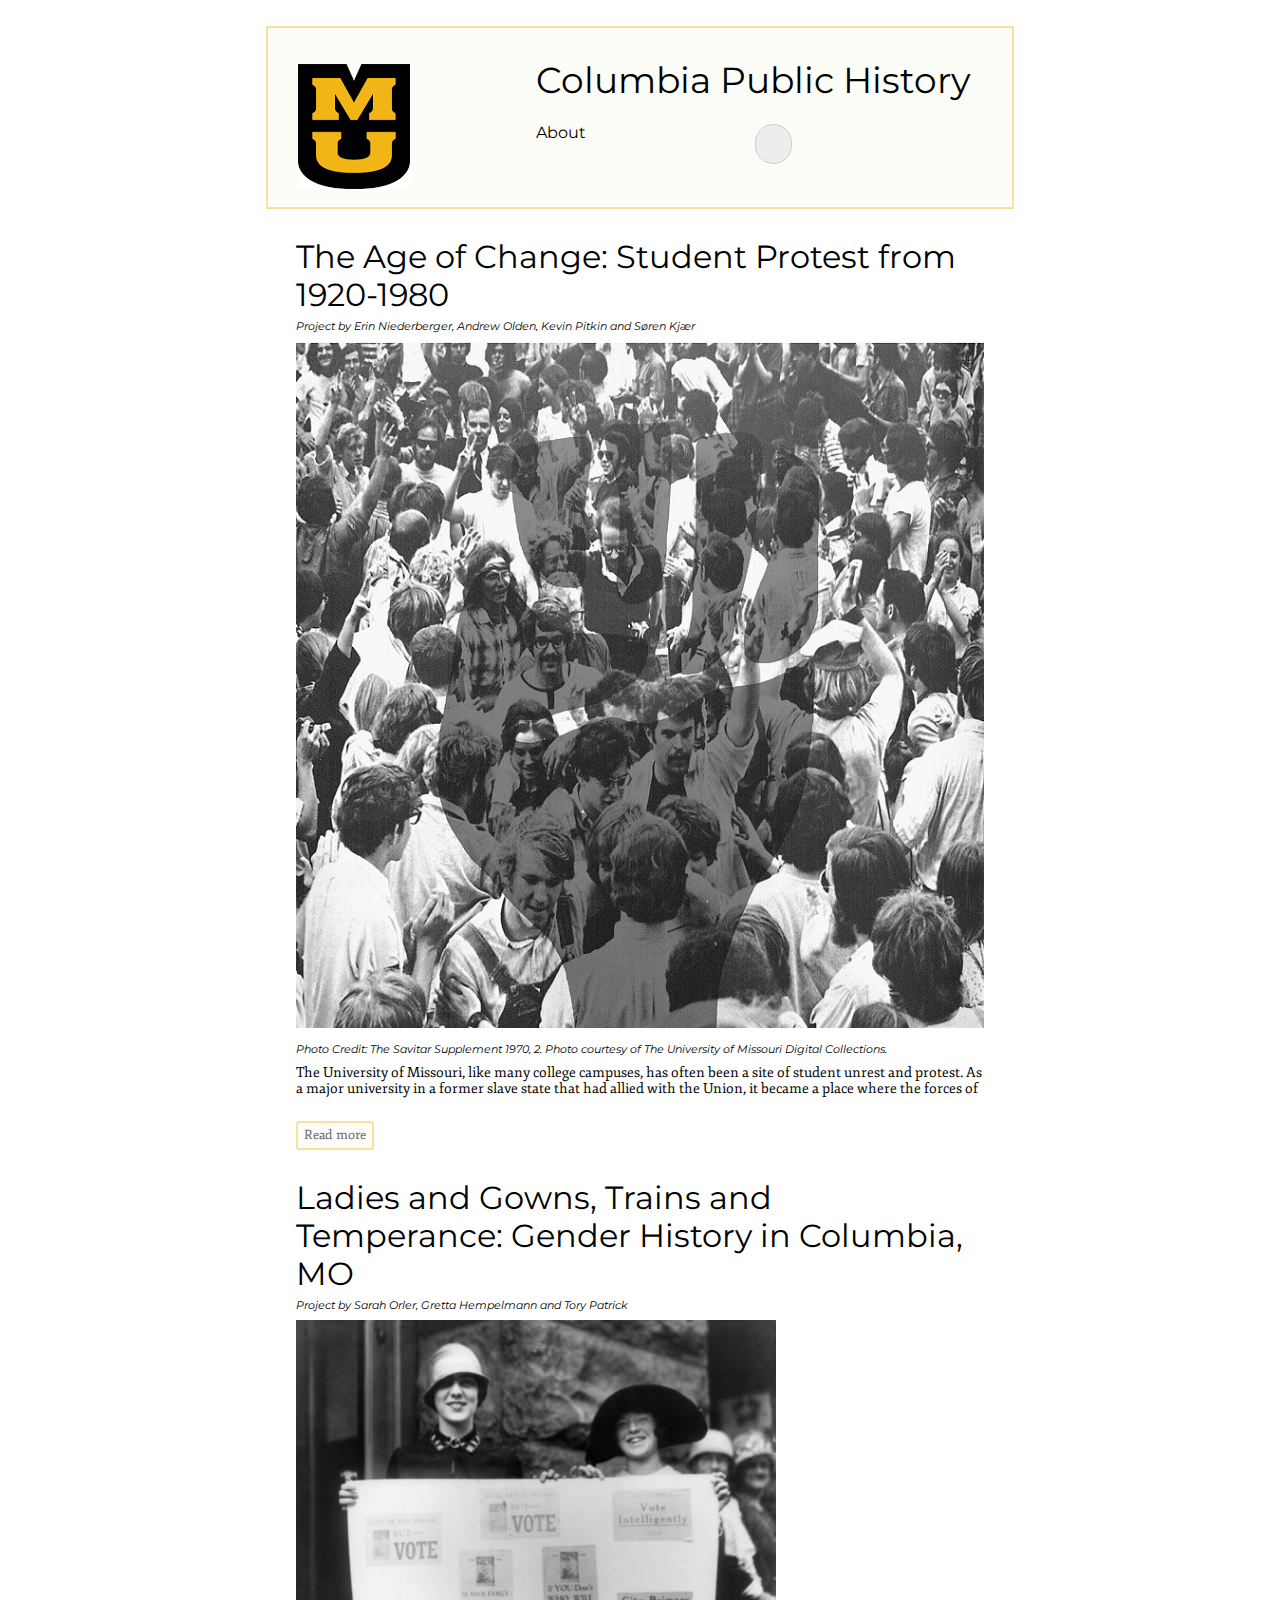
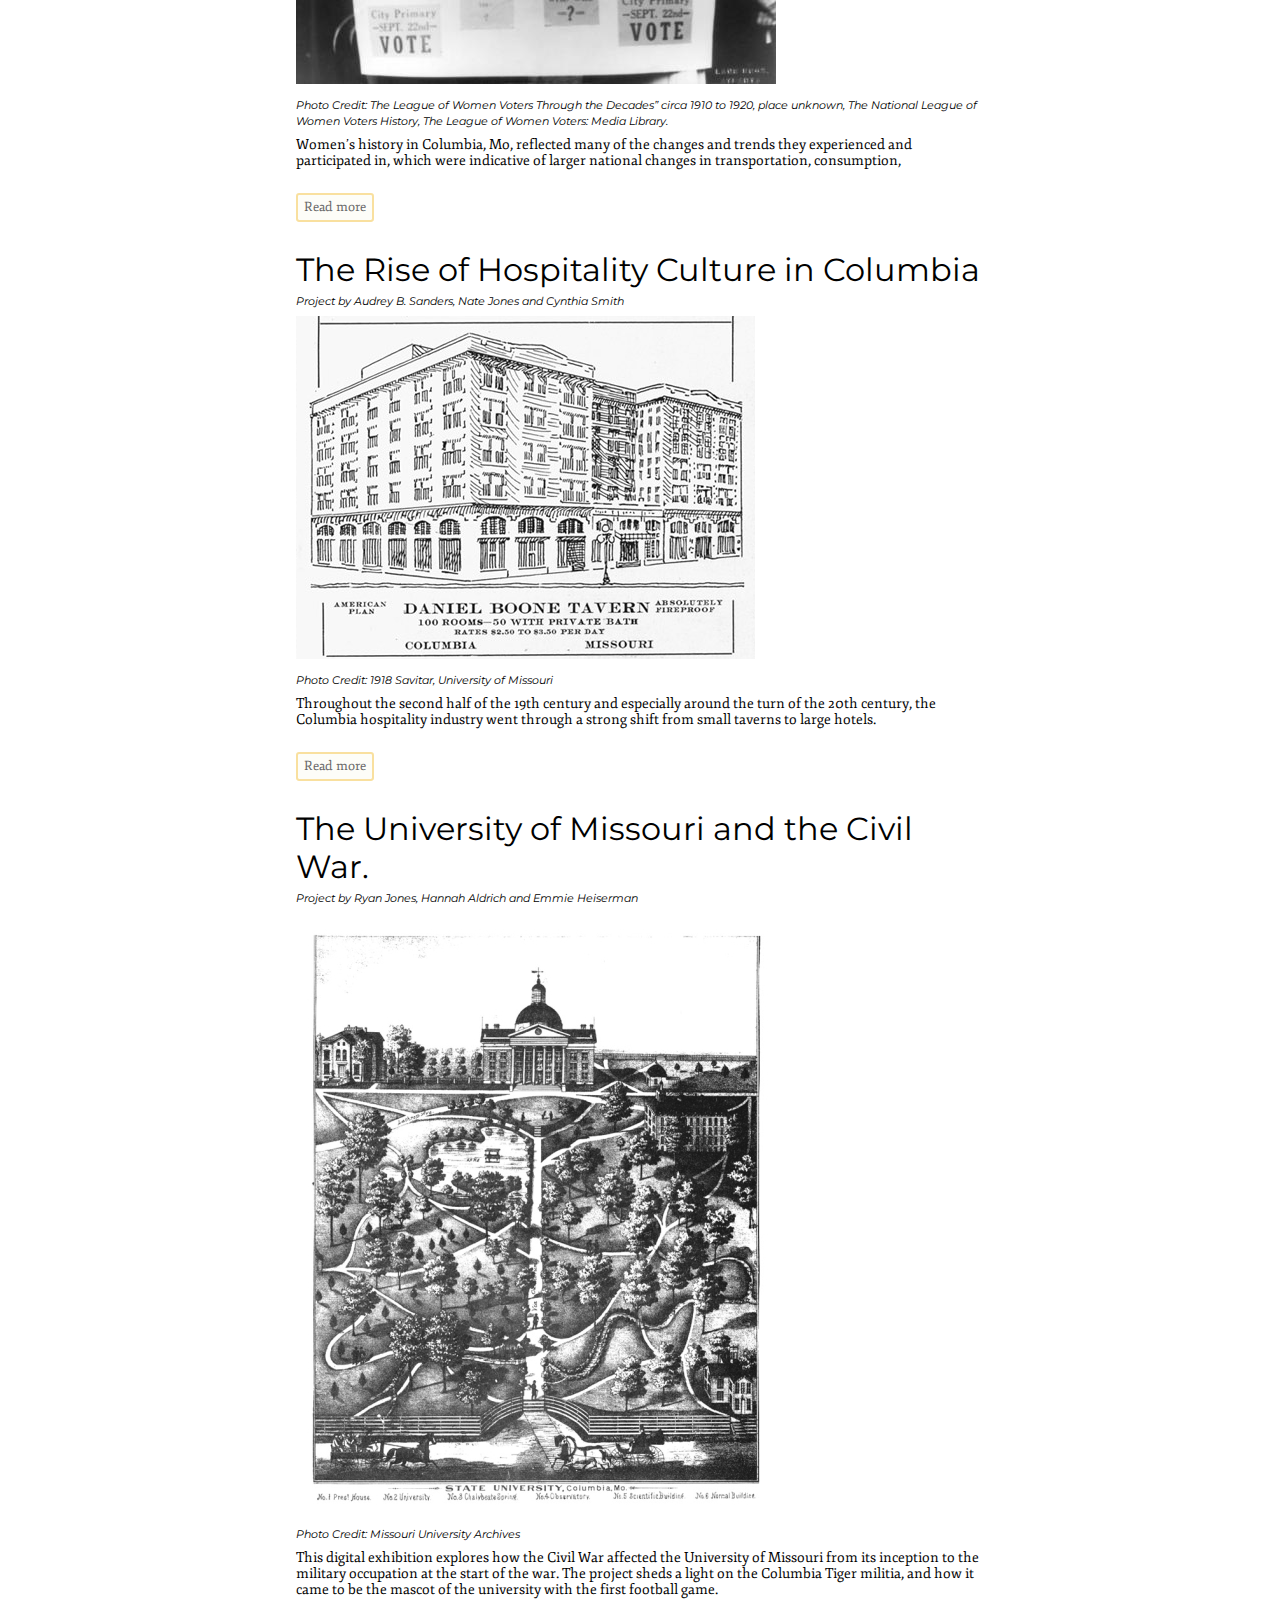
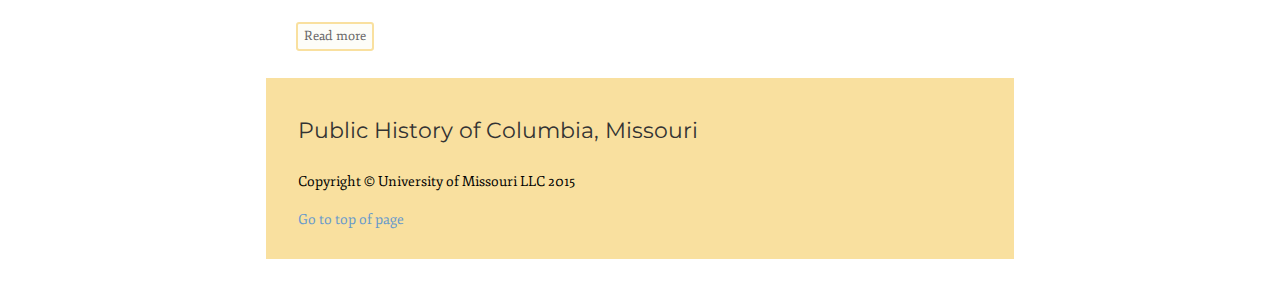
<file: index.html>
<!DOCTYPE html>

<html>
  <head>
    <title>Public History of Columbia, Missouri</title>
    <meta charset="utf-8">
    <meta name="author" content="Students of the MU 'History in the Public' Class">
    <meta name="description" content="This is a collection of digital exhibitions made by students of the course 'History in the Public: An Introduction to the Theory and Practice of Public History' taught by Professor Linda Reeder">
    <meta name="viewport" content="width=device-width, initial-scale=1">

     <link rel="stylesheet" href="assets/css/application.css">
     <link href='https://fonts.googleapis.com/css?family=Montserrat:400,700%7CFjord+One' rel='stylesheet' type='text/css'>
  </head>
<body>
  <header>
    <div class="container-fluid">
      <div class="col-xs-4">
        <a href="index.html"> <img src="assets/images/mu-logo.png" alt="Logo of University of Missouri" class="logo-image" ></a>
</div>
        <div class="col-xs-8"><a href="index.html" ><H1 class="logo-text" >Columbia Public History</H1> </a>
      </div>
    <nav class="primary-nav">
      <ul>
        <li class="col-xs-4"><a href="about.html">About</a></li>
        <li class="col-xs-4"><div id="navigation-bar" class="clearfix">
        <form id="demo-2">
          <input type="search" placeholder="Search" class="search-bar">
        </form>
</div></li>
          <!--COMMENT: Here goes the search function, when we know how to write this-->
        </ul>
      </nav>
    </div>
  </header>


  <div class="container-fluid">

        <article class="project-blurb">
        <a href="http://publichistorymu.wix.com/ageofchange" target="_blank">
          <div class="col-xs-12">
            <H2>The Age of Change: Student Protest from 1920-1980</H2>
            <h5>Project by Erin Niederberger, Andrew Olden, Kevin Pitkin and Søren Kjær </h5>
          </div>
          <div class="col-xs-12">
           <img src="assets/images/ageofchange.jpg" alt="Picture of students protesting" >
         </div></a>
        <div class="col-xs-12">
          <h5> Photo Credit: The Savitar Supplement 1970, 2. Photo courtesy of The University of Missouri Digital Collections. </h5>
          <input type="checkbox" class="read-more-state" id="post-1" />
            <p class="read-more-wrap">The University of Missouri, like many college campuses, has often been a site of student unrest and protest. As a major university in a former slave state that had allied with the Union, it became a place where the forces of
              <span class="read-more-target"> integration and segregation clashed. Like many institutions of higher education, it also struggled between acting as an enforcer of social norms and as a space for social progress. Throughout the 20th century, students agitated against segregation, the Vietnam War, and homophobia. Whether this clash took place on the sidewalks or in the courtrooms, students stood up against the university in order to call for change. </span></p>
                <label for="post-1" class="read-more-trigger"></label>
              </div>
      </article>


      <article class="project-blurb">
      <a href="http://publichistorymu.wix.com/ageofchange" target="_blank">
        <div class="col-xs-12">
          <H2>Ladies and Gowns, Trains and Temperance: Gender History in Columbia, MO</H2>
          <h5>Project by Sarah Orler, Gretta Hempelmann and Tory Patrick  </h5>
        </div>
        <div class="col-xs-12">
         <img src="assets/images/ladies-and-gowns.jpg" alt="Picture of Women Voters" >
       </div></a>
      <div class="col-xs-12">
        <h5> Photo Credit: The League of Women Voters Through the Decades” circa 1910 to 1920, place unknown, The National League of Women Voters History, The League of Women Voters: Media Library.</h5>
        <input type="checkbox" class="read-more-state" id="post-2" />
          <p class="read-more-wrap">Women’s history in Columbia, Mo, reflected many of the changes and trends they experienced and participated in, which were indicative of larger national changes in transportation, consumption,
            <span class="read-more-target">  and politics. This allowed for women to participate in society in new ways. In the context of the Progressive Era, we map the ways in which Midwestern women of Columbia, MO expanded their political power through consumption and grassroots activism networks.</span></p>
              <label for="post-2" class="read-more-trigger"></label>
            </div>
    </article>

    <article class="project-blurb">
    <a href="http://publichistorymu.wix.com/entertainment" target="_blank">
      <div class="col-xs-12">
        <H2>The Rise of Hospitality Culture in Columbia</H2>
        <h5>Project by Audrey B. Sanders, Nate Jones and Cynthia Smith </h5>
      </div>
      <div class="col-xs-12">
       <img src="assets/images/hospitality-culture.png" alt="Picture of Daniel Boone Tavern" >
     </div></a>
    <div class="col-xs-12">
      <h5> Photo Credit: 1918 Savitar, University of Missouri </h5>
      <input type="checkbox" class="read-more-state" id="post-3" />
        <p class="read-more-wrap">Throughout the second half of the 19th century and especially around the turn of the 20th century, the Columbia hospitality industry went through a strong shift from small taverns to large hotels.
          <span class="read-more-target">The hotels built between 1879 and 1902 represented a growing transient population in Columbia from the universities and expansion of transportation into mid-Missouri. By 1917, Columbia was firmly a part of the modern hospitality industry. </span></p>
            <label for="post-3" class="read-more-trigger"></label>
          </div>
  </article>

  <article class="project-blurb">
  <a href="http://publichistorymu.wix.com/ageofchange" target="_blank">
    <div class="col-xs-12">
      <H2>The University of Missouri and the Civil War.</H2>
      <h5>Project by Ryan Jones, Hannah Aldrich and Emmie Heiserman</h5>
    </div>
    <div class="col-xs-12">
     <img src="assets/images/civil-war.png" alt="Drawing of University of Missouri" >
   </div></a>
  <div class="col-xs-12">
    <h5> Photo Credit: Missouri University Archives</h5>
    <input type="checkbox" class="read-more-state" id="post-4" />
      <p class="read-more-wrap">This digital exhibition explores how the Civil War affected the University of Missouri from its inception to the military occupation at the start of the war. The project sheds a light on the Columbia Tiger militia, and how it came to be the mascot of the university with the first football game.
        <span class="read-more-target">Tiger militia, and how it came to be the mascot of the university with the first football game.</span></p>
          <label for="post-4" class="read-more-trigger"></label>
        </div>
</article>


  </div>


<footer>
  <div class="container-fluid">
    <div class="col-xs-12">
     <h4>Public History of Columbia, Missouri</h4>
     <p> Copyright &copy; University of Missouri LLC 2015 </p>
     <p><a href="#"> Go to top of page </a></p>
    </div>
  </div>
</footer>
</body>
</html>
</file>
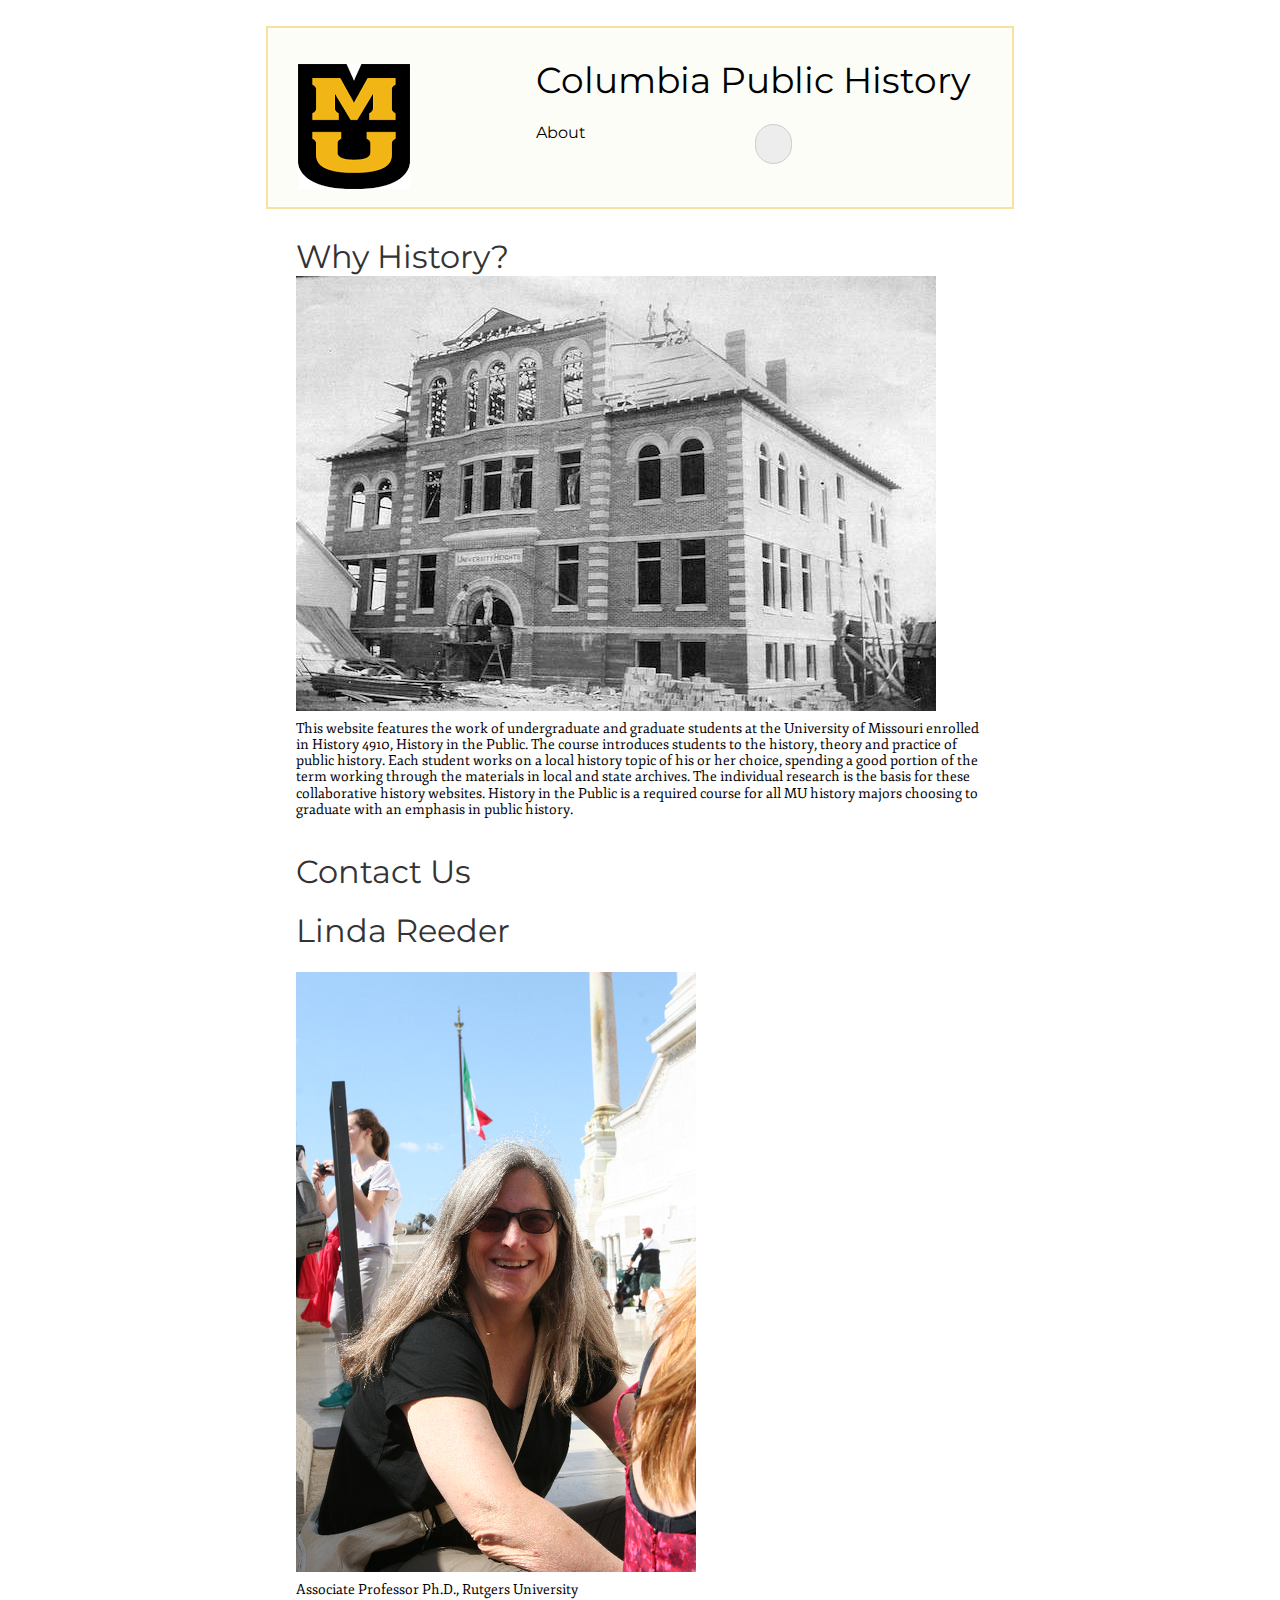
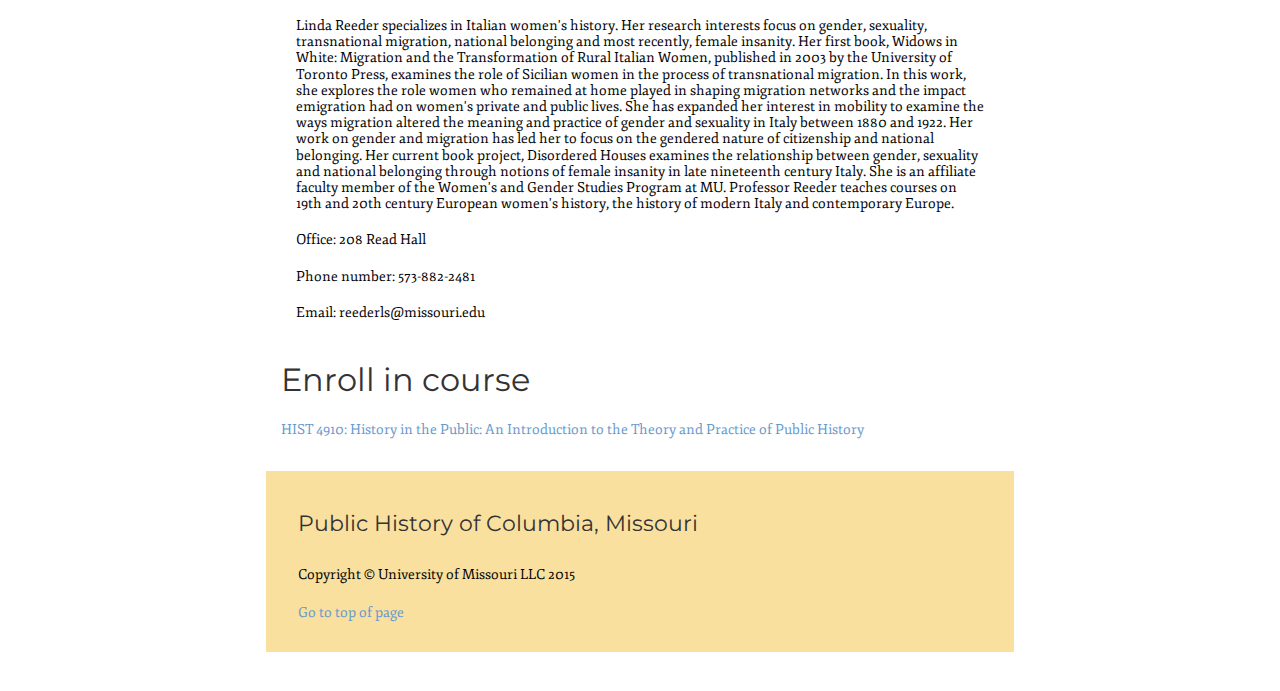
<file: about.html>
<!DOCTYPE html>

<html>
  <head>

    <title>Public History of Columbia, Missouri</title>
    <meta charset="utf-8">
    <meta name="author" content="Students of the MU 'History in the Public' Class">
    <meta name="description" content="This is a collection of digital exhibitions made by students of the course 'History in the Public: An Introduction to the Theory and Practice of Public History' taught by Professor Linda Reeder">
    <meta name="viewport" content="width=device-width, initial-scale=1">
    <link rel="stylesheet" href="assets/css/application.css">
  <link href='https://fonts.googleapis.com/css?family=Montserrat:400,700%7CFjord+One' rel='stylesheet' type='text/css'>
 </head>
<body>
 <header>
     <div class="container-fluid">
       <div class="col-xs-4">
         <a href="index.html"> <img src="assets/images/mu-logo.png" alt="Logo of University of Missouri" class="logo-image"></a>
       </div>
       <div class="col-xs-8"><a href="index.html"><H1 class="logo-text">Columbia Public History</H1> </a>
     </div>
     <nav class="primary-nav">
       <ul>
         <li class="col-xs-4"><a href="about.html">About</a></li>
         <li class="col-xs-4">
         <form id="demo-2">
           <input type="search" placeholder="Search" class="search-bar">
         </form></li>
         <!--COMMENT: Here goes the search function, when we know how to write this-->
       </ul>
     </nav>
   </div>
 </header>



  <section id="WhyHistory">
    <div class="container-fluid">
      <h2 class="col-xs-12"> Why History? </h2>
      <a class="col-xs-12">  <img src="assets/images/buildingconstruction.jpg" alt="Picture of a university building"> </a>
      <p class="col-xs-12"> This website features the work of undergraduate and graduate students at the University of Missouri enrolled in History 4910, History in the Public.  The course introduces students to the history, theory and practice of public history. Each student works on a local history topic of his or her choice, spending a good portion of the term working through the materials in local and state archives. The individual research is the basis for these collaborative history websites.   History in the Public is a required course for all MU history majors choosing to graduate with an emphasis in public history.  </p>
    </div>
  </section>

  <section id="Contact">
    <div class="container-fluid">
      <h2 class="col-xs-12"> Contact Us </h2>
        <h3 class="col-xs-12">Linda Reeder</h3>
          <a class="col-xs-12"> <img src="assets/images/lindareeder.jpg" alt="Picture of Professor Linda Reeder"> </a>
            <p class="col-xs-12"> Associate Professor Ph.D., Rutgers University </p>
              <p class="col-xs-12"> Linda Reeder specializes in Italian women's history. Her research interests focus on gender, sexuality, transnational migration, national belonging and most recently, female insanity. Her first book, Widows in White: Migration and the Transformation of Rural Italian Women, published in 2003 by the University of Toronto Press, examines the role of Sicilian women in the process of transnational migration. In this work, she explores the role women who remained at home played in shaping migration networks and the impact emigration had on women's private and public lives. She has expanded her interest in mobility to examine the ways migration altered the meaning and practice of gender and sexuality in Italy between 1880 and 1922. Her work on gender and migration has led her to focus on the gendered nature of citizenship and national belonging. Her current book project, Disordered Houses examines the relationship between gender, sexuality and national belonging through notions of female insanity in late nineteenth century Italy. She is an affiliate faculty member of the Women's and Gender Studies Program at MU. Professor Reeder teaches courses on 19th and 20th century European women's history, the history of modern Italy and contemporary Europe.</p>
                <div class="col-xs-12">
                  <p>Office: 208 Read Hall </p>
                  <p>Phone number: 573-882-2481</p>
                  <p>Email: reederls@missouri.edu</p>
                </div>
    </div>
  </section>

  <div class="container-fluid">

      <h3> Enroll in course </h3>
      <p><a href="http://catalog.missouri.edu/courseofferings/hist/" target= "_blank">HIST 4910: History in the Public: An Introduction to the Theory and Practice of Public History</a></p>

  </div>


<footer>
  <div class="container-fluid">
    <div class="col-xs-12">
     <h4>Public History of Columbia, Missouri</h4>
     <p> Copyright &copy; University of Missouri LLC 2015 </p>
     <p><a href="#"> Go to top of page </a></p>
    </div>
  </div>
</footer>

</body>


</html>
</file>
<file: assets/css/application.css>
@import "bootstrap.min.css";



body {
  font-size: 100%;
}
.primary-nav {
  font-family:'Montserrat', sans-serif;
  font-weight: 400;
  font-size: 1.8em;

}



h1 {
  font-family:'Montserrat', sans-serif;
  font-weight: 400;
  font-size: 4.0em;
  line-height: normal;
}
h2 {
  padding-top: 0.5em;
  margin-top: 0em;
  padding-bottom: 0em;
  margin-bottom: 0em;
  font-family:'Montserrat', sans-serif;
  font-weight: 400;
  font-size: 3.5em;
  line-height: normal;
}

h3 {
  font-family: 'Montserrat', sans-serif;
  font-weight: 400;
  font-size: 3.6em;
}

h4 {
  font-family: 'Montserrat', sans-serif;
  font-weight: 400;
  font-size: 2.4em;
}

h5 {
  font-family: 'Montserrat', sans-serif;
  font-weight: 400;
  font-size: 1.2em;
  font-style:italic;
  padding-top: 0.5em;
  margin-top: 0em;
  padding-bottom: 0.5em;
  margin-bottom: 0em;
  color: black;
}

p {
  font-family: 'Fjord One', serif;
  font-weight: 400;
  font-size: 1.6em;
}


/* project links */
.project-blurb a {
  color: black;
}

/* navigation links */
.primary-nav a {
  color: black;
  text-decoration: none;
  /*font-size: 2vw;*/

}

.logo-text a {
  text-decoration: none;
}

img,
iframe,
video,
svg {
    display: block;
    max-width: 100%;
    padding-bottom: 1em;
}

.logo-image {
  padding-top: 3em;
}

.search-bar {
  padding-left: 1em;
  padding-right: 2em;
  padding-bottom: 2em;
}

header {
    background: #FDFDF8;
    border: 2px solid #F9E09F;
    margin-bottom: 1.5em;
    padding: 1em 0;

}

footer {
  background: #F9E09F;
  border: 2px solid #F9E09F;
  margin-bottom: 1.5em;
  margin-top: 1.5em;
  padding: 1em 0;
  line-height: normal;

}

.no-bleed {
    margin-bottom: 0;
}

.primary-nav {
    padding-top: 1em;
    padding-bottom: 1em;
    padding-left: .5em;
    padding-right: .5em;
}

.primary-nav li {
    float: left;
    list-style: none;
    text-align: left;

}

body {
	background: #fff;
	font: 90%/180% Arial, Helvetica, sans-serif;
	width: 800px;
	max-width: 96%;
	margin: 0 auto;
}
a {
	color: #69C;
	text-decoration: none;
}
a:hover {
	color: #A0BCFF;
}
h1 {
	font: 1.7em;
	line-height: 110%;
	color: #000;
}
p {
	margin: 0 0 20px;
  color: black;
}


input {
	outline: none;
}
input[type=search] {
	-webkit-appearance: textfield;
	-webkit-box-sizing: content-box;
	font-family: inherit;
	font-size: 100%;
}
input::-webkit-search-decoration,
input::-webkit-search-cancel-button {
	display: none;
}


input[type=search] {
	background: #ededed url(http://static.tumblr.com/ftv85bp/MIXmud4tx/search-icon.png) no-repeat 9px center;
	border: solid 1px #ccc;
	padding: 9px 10px 9px 32px;
	width: 55px;

	-webkit-border-radius: 10em;
	-moz-border-radius: 10em;
	border-radius: 10em;

	-webkit-transition: all .5s;
	-moz-transition: all .5s;
	transition: all .5s;
}
input[type=search]:focus {
	width: 130px;
	background-color: #fff;
	border-color: #A0BCFF;

	-webkit-box-shadow: 0 0 5px rgba(109,207,246,.5);
	-moz-box-shadow: 0 0 5px rgba(109,207,246,.5);
	box-shadow: 0 0 5px rgba(109,207,246,.5);
}


input:-moz-placeholder {
	color: #999;
}
input::-webkit-input-placeholder {
	color: #999;
}

/* Demo 2 */
#demo-2 input[type=search] {
	width: 15px;
	padding-left: 10px;
	color: transparent;
	cursor: pointer;
}
#demo-2 input[type=search]:hover {
	background-color: #fff;
}
#demo-2 input[type=search]:focus {
	width: 130px;
	padding-left: 32px;
	color: #000;
	background-color: #fff;
	cursor: auto;
}
#demo-2 input:-moz-placeholder {
	color: transparent;
}
#demo-2 input::-webkit-input-placeholder {
	color: transparent;
}

/* See More */
.read-more-state {
  display: none;
}

.read-more-target {
  opacity: 0;
  max-height: 0;
  font-size: 0;
  transition: .25s ease;
}

.read-more-state:checked ~ .read-more-wrap .read-more-target {
  opacity: 1;
  font-size: inherit;
  max-height: 999em;
}

.read-more-state ~ .read-more-trigger:before {
  content: 'Read more';
}

.read-more-state:checked ~ .read-more-trigger:before {
  content: 'Read less';
}

.read-more-trigger {
  cursor: pointer;
  display: inline-block;
  padding: 0 .5em;
  color: #666;
  font-size: 1.4em;
  font-family: 'Fjord One', serif;
  line-height: 2;
  background: #FDFDF8;
  border: 2px solid #F9E09F;
  border-radius: .25em;
  margin-bottom: 1em;
}

/* Other style */
body {
  padding: 2%;
}
</file>
